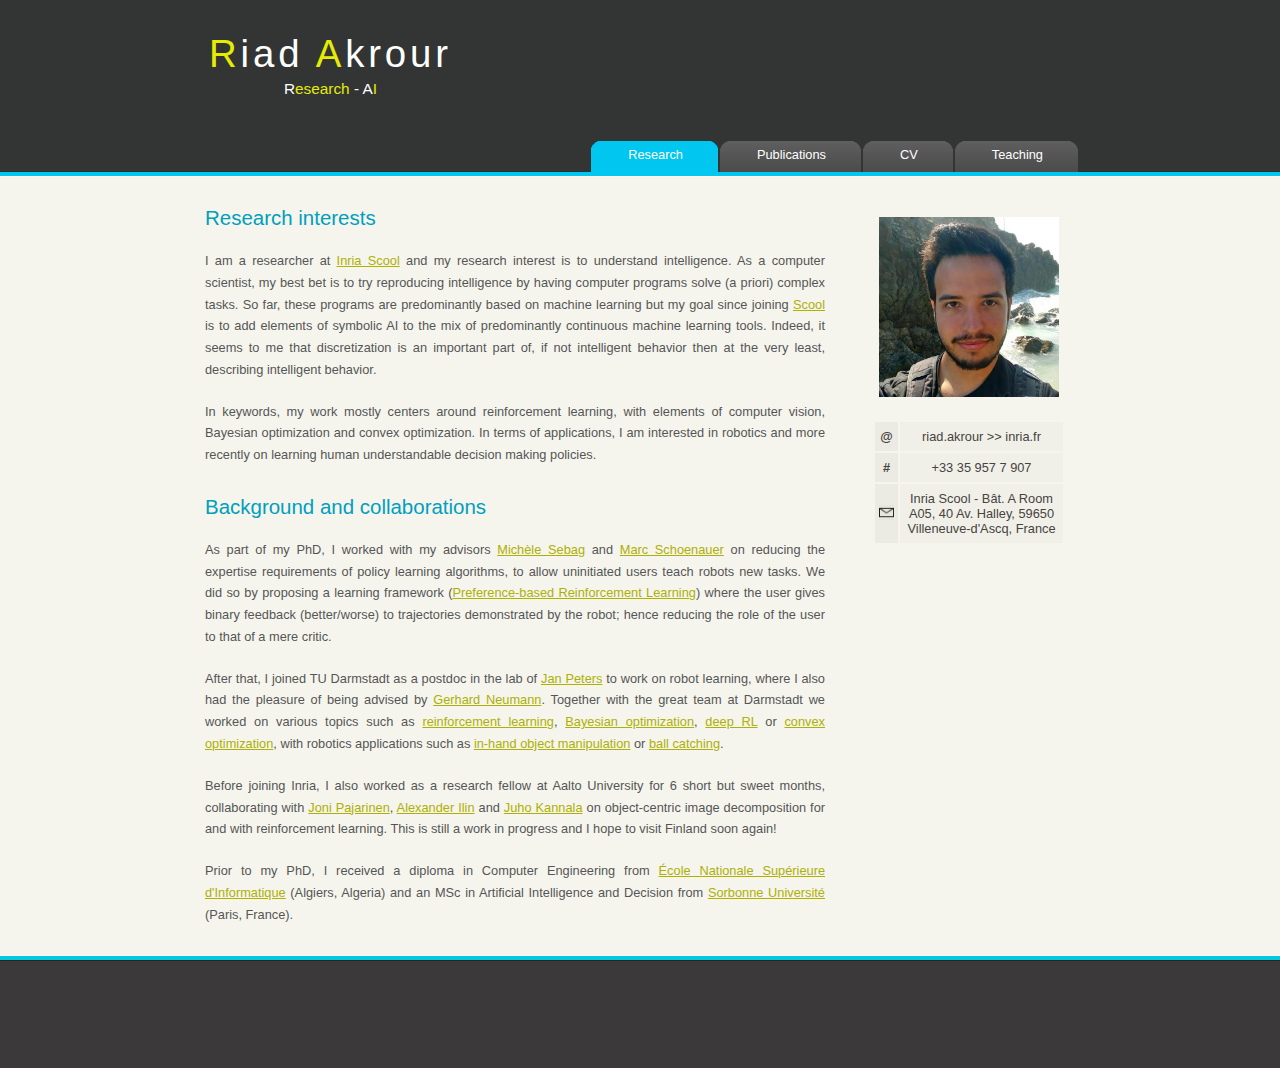
<file: index.html>
<!DOCTYPE HTML>
<html>

<head>
  <title>Riad Akrour</title>
  <meta name="description" content="Reasearch Teaching webpage" />
  <meta name="keywords" content="Machine Learning, Robotics" />
  <meta http-equiv="content-type" content="text/html; charset=UTF-8" />
  <link rel="stylesheet" type="text/css" href="style.css" />
</head>

<body>
  <div id="main">
    <div id="header">
      <div id="logo">
        <div id="logo_text">
          <!-- class="logo_colour", allows you to change the colour of the text -->
          <h1><a href="index.html"><span class="logo_colour">R</span>iad <span class="logo_colour">A</span>krour</a></h1>
           <h2>R<span class="logo_colour">esearch</span> - A<span class="logo_colour">I</span></h2>
        </div>
      </div>
      <div id="menubar">
        <ul id="menu">
          <!-- put class="selected" in the li tag for the selected page - to highlight which page you're on -->
          <li class="selected"><a href="index.html">Research</a></li>
          <li><a href="publications.html">Publications</a></li>
          <li><a href="https://drive.google.com/file/d/1TPNjz0KveMsrz6dhkNO-wKZNPPsTV8Dg/view?usp=sharing" target="_blank">CV</a></li>
          <li><a href="teaching.html">Teaching</a></li>
        </ul>
      </div>
    </div>
    <div id="content_header"></div>
    <div id="site_content">
      <div id="sidebar_container">
        <div class="sidebar">
          <div class="sidebar_item">
              <span class="center"><img src="./me.jpeg" alt="riad akrour" width="180"/></span>
            <table style="width:100%; border-spacing:1;">
                <tr> <th>@</th> <td>riad.akrour >> inria.fr</td> </tr>
                <tr> <th>#</th> <td>+33 35 957 7 907</td> </tr>
                <tr> <th><img src="./mail.png" height="15"/></th> <td> Inria Scool - Bât. A Room A05, 40 Av. Halley, 59650 Villeneuve-d'Ascq, France </td> </tr>
            </table>
 
          </div>
        </div>
      </div>
      <div id="content">
        <!-- insert the page content here -->
       <h2>Research interests</h2>
        <p>I am a researcher at <a href="https://team.inria.fr/scool/" target="_blank">Inria Scool</a> and my research interest is to understand intelligence. As a computer scientist, my best bet is to try reproducing intelligence by having computer programs solve (a priori) complex tasks. So far, these programs are predominantly based on machine learning but my goal since joining <a href="https://team.inria.fr/scool/" target="_blank">Scool</a> is to add elements of symbolic AI to the mix of predominantly continuous machine learning tools. Indeed, it seems to me that discretization is an important part of, if not intelligent behavior then at the very least, describing intelligent behavior.</p>
        
        <p>In keywords, my work mostly centers around reinforcement learning, with elements of computer vision, Bayesian optimization and convex optimization. In terms of applications, I am interested in robotics and more recently on learning human understandable decision making policies. </p>
       
       <h2>Background and collaborations</h2>
       <p>As part of my PhD, I worked with my advisors <a href="https://www.lri.fr/~sebag/" target="_blank">Michèle Sebag</a> and <a href="https://www.lri.fr/~marc/" target="_blank">Marc Schoenauer</a> on reducing the expertise requirements of policy learning algorithms, to allow uninitiated users teach robots new tasks. We did so by proposing a learning framework (<a href="https://jmlr.org/papers/volume18/16-634/16-634.pdf" target="_blank">Preference-based Reinforcement Learning</a>) where the user gives binary feedback (better/worse) to trajectories demonstrated by the robot; hence reducing the role of the user to that of a mere critic.</p>
       
       <p>After that, I joined TU Darmstadt as a postdoc in the lab of <a href="https://www.ias.informatik.tu-darmstadt.de/Member/JanPeters" target="_blank">Jan Peters</a> to work on robot learning, where I also had the pleasure of being advised by <a href="https://alr.anthropomatik.kit.edu/21_65.php" target="_blank">Gerhard Neumann</a>. Together with the great team at Darmstadt we worked on various topics such as <a href="https://www.jmlr.org/papers/volume19/17-329/17-329.pdf" target="_blank">reinforcement learning</a>, <a href="http://proceedings.mlr.press/v70/akrour17a/akrour17a.pdf" target="_blank">Bayesian optimization</a>, <a href="http://proceedings.mlr.press/v97/akrour19a/akrour19a.pdf" target="_blank">deep RL</a> or <a href="https://link.springer.com/content/pdf/10.1007/s10994-021-06037-z.pdf" target="_blank">convex optimization</a>, with robotics applications such as <a href="https://fjfsdata01prod.blob.core.windows.net/articles/files/521448/pubmed-zip/.versions/1/.package-entries/frobt-07-521448/frobt-07-521448.pdf?sv=2018-03-28&sr=b&sig=hW2c65%2BPn4s8ewgDD21qPL2o06z24SWCwtd4YqIQlQQ%3D&se=2022-05-21T18%3A01%3A12Z&sp=r&rscd=attachment%3B%20filename%2A%3DUTF-8%27%27frobt-07-521448.pdf" target="_blank">in-hand object manipulation</a> or <a href="https://ieeexplore.ieee.org/stamp/stamp.jsp?arnumber=8651517" target="_blank">ball catching</a>.</p>
       
       <p>Before joining Inria, I also worked as a research fellow at Aalto University for 6 short but sweet months, collaborating with <a href="https://people.aalto.fi/joni.pajarinen" target="_blank">Joni Pajarinen</a>, <a href="https://users.aalto.fi/~alexilin/" target="_blank">Alexander Ilin</a> and <a href="https://users.aalto.fi/~kannalj1/" target="_blank">Juho Kannala</a> on object-centric image decomposition for and with reinforcement learning. This is still a work in progress and I hope to visit Finland soon again!</p>
       
       <p>Prior to my PhD, I received a diploma in Computer Engineering from <a href="https://www.esi.dz/" target="_blank">École Nationale Supérieure d'Informatique</a> (Algiers, Algeria) and an MSc in Artificial Intelligence and Decision from <a href="https://www.sorbonne-universite.fr/" target="_blank">Sorbonne Université</a> (Paris, France). </p>
        </div>
    </div>
    <div id="content_footer"></div>
    <div id="footer">
    </div>
  </div>
</body>
</html>
</file>
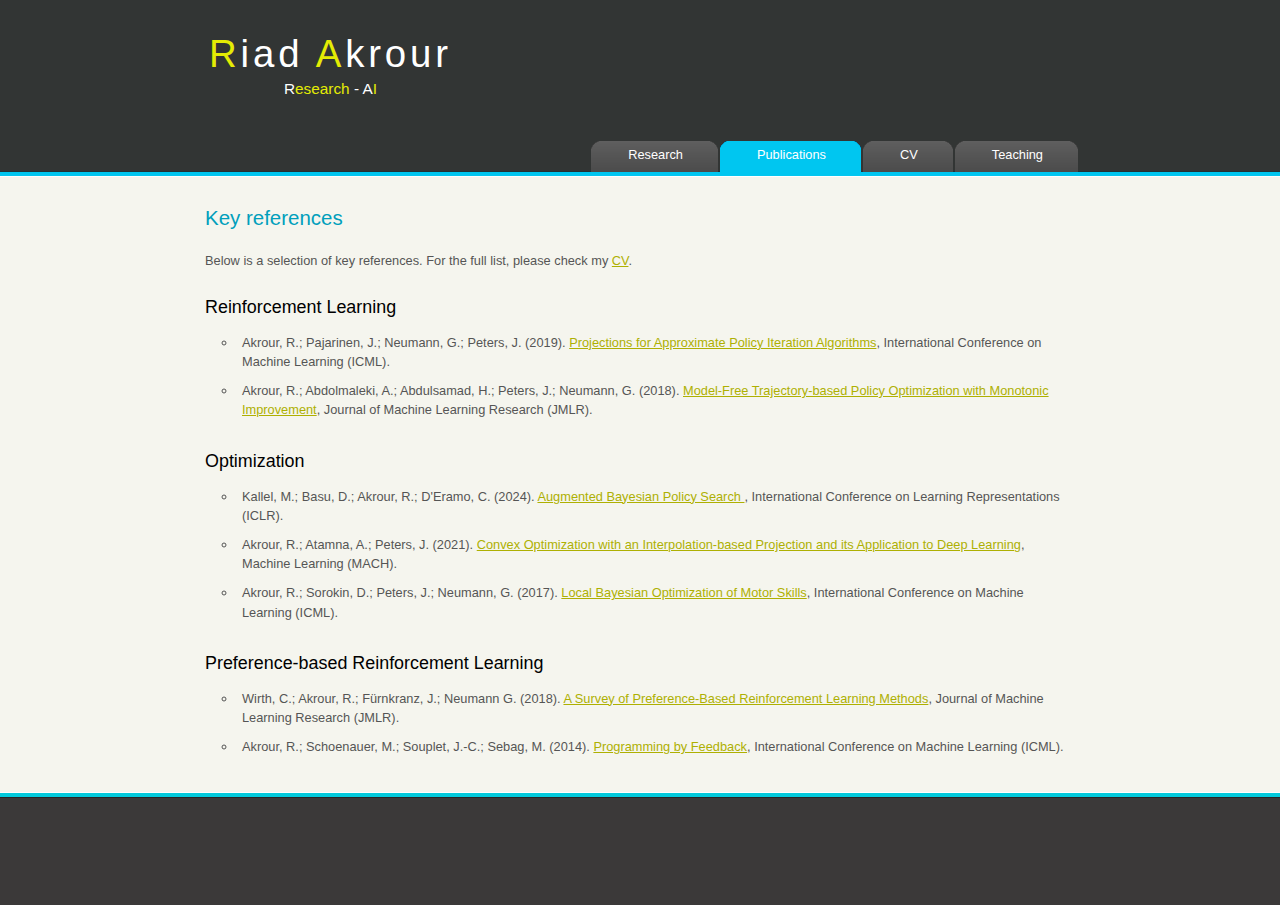
<file: publications.html>
<!DOCTYPE HTML>
<html>

<head>
  <title>Riad Akrour</title>
  <meta name="description" content="Reasearch Teaching webpage" />
  <meta name="keywords" content="Machine Learning, Robotics" />
  <meta http-equiv="content-type" content="text/html; charset=UTF-8" />
  <link rel="stylesheet" type="text/css" href="style.css" />
</head>

<body>
  <div id="main">
    <div id="header">
      <div id="logo">
        <div id="logo_text">
          <!-- class="logo_colour", allows you to change the colour of the text -->
          <h1><a href="index.html"><span class="logo_colour">R</span>iad <span class="logo_colour">A</span>krour</a></h1>
<!--           <h2><span style="color:#CCC">Research</span> and <span style="color:#CCC">Teaching</span> Webpage</h2> -->
           <h2>R<span class="logo_colour">esearch</span> - A<span class="logo_colour">I</span></h2>
<!--            <h2 style="text-align:left;">Research<span style="float:right;">Teaching</span></h2> -->
        </div>
      </div>
      <div id="menubar">
        <ul id="menu">
          <!-- put class="selected" in the li tag for the selected page - to highlight which page you're on -->
          <li><a href="index.html">Research</a></li>
          <li class="selected"><a href="publications.html">Publications</a></li>
          <li><a href="https://drive.google.com/file/d/1TPNjz0KveMsrz6dhkNO-wKZNPPsTV8Dg/view?usp=sharing" target="_blank">CV</a></li>
          <li><a href="teaching.html">Teaching</a></li>
        </ul>
      </div>
    </div>
    <div id="content_header"></div>
    <div id="site_content">
<!--       <div id="sidebar_container">
        <div class="sidebar">
          <div class="sidebar_item"> 
          	<span class="center"><img src="./melong.jpg" alt="riad akrour" width="150"/></span>
			<table style="width:100%; border-spacing:1;">
				<tr> <th>@</th> <td>riad.akrour >> inria.fr</td> </tr>
				<tr> <th>#</th> <td>+33 169 154 232</td> </tr>
				<tr> <th><img src="./mail.png" height="15"/></th> <td> LRI - Bât. 660, Université Paris-Sud, 91190 Gif-sur-Yvette, France </td> </tr>
			</table>
 
          </div>
        </div>
      </div>
 -->	  
	  <div id="content_full">
        <!-- insert the page content here -->
	   <h2>Key references</h2>
	   <p>Below is a selection of key references. For the full list, please check my <a href="https://drive.google.com/file/d/1TPNjz0KveMsrz6dhkNO-wKZNPPsTV8Dg/view?usp=sharing" target="_blank">CV</a>.</p>
	   <h3>Reinforcement Learning</h3>
	   <ul>
	       <li>Akrour, R.; Pajarinen, J.; Neumann, G.; Peters, J. (2019). <a href="http://proceedings.mlr.press/v97/akrour19a/akrour19a.pdf" target="_blank">Projections for Approximate Policy Iteration Algorithms</a>, International Conference on Machine Learning (ICML).</li>
    		<li>Akrour, R.; Abdolmaleki, A.; Abdulsamad, H.; Peters, J.; Neumann, G. (2018). <a href="https://www.jmlr.org/papers/volume19/17-329/17-329.pdf" target="_blank">Model-Free Trajectory-based Policy Optimization with Monotonic Improvement</a>, Journal of Machine Learning Research (JMLR). </li>
	</ul>

	<h3>Optimization</h3>
	<ul>
	  <li>Kallel, M.; Basu, D.; Akrour, R.; D'Eramo, C. (2024). <a href="https://openreview.net/pdf?id=OvlcyABNQT" target="_blank"> Augmented Bayesian Policy Search </a>, International Conference on Learning Representations (ICLR).</li>
	  <li>Akrour, R.; Atamna, A.; Peters, J. (2021). <a href="https://link.springer.com/content/pdf/10.1007/s10994-021-06037-z.pdf" target="_blank">Convex Optimization with an Interpolation-based Projection and its Application to Deep Learning</a>, Machine Learning (MACH).</li>
	  <li>Akrour, R.; Sorokin, D.; Peters, J.; Neumann, G. (2017). <a href="http://proceedings.mlr.press/v70/akrour17a/akrour17a.pdf" target="_blank">Local Bayesian Optimization of Motor Skills</a>, International Conference on Machine Learning (ICML).</li>
	</ul>
	<h3>Preference-based Reinforcement Learning</h3>
	<ul>
	  <li>Wirth, C.; Akrour, R.; Fürnkranz, J.; Neumann G. (2018). <a href="https://jmlr.org/papers/volume18/16-634/16-634.pdf" target="_blank">A Survey of Preference-Based Reinforcement Learning Methods</a>, Journal of Machine Learning Research (JMLR).</li>
	  <li>Akrour, R.; Schoenauer, M.; Souplet, J.-C.; Sebag, M. (2014). <a href="http://proceedings.mlr.press/v32/schoenauer14.pdf" target="_blank">Programming by Feedback</a>, International Conference on Machine Learning (ICML). </li>
	</ul>
	  </div>
    </div>
    <div id="content_footer"></div>
    <div id="footer">
    </div>
  </div>
</body>
</html>
</file>
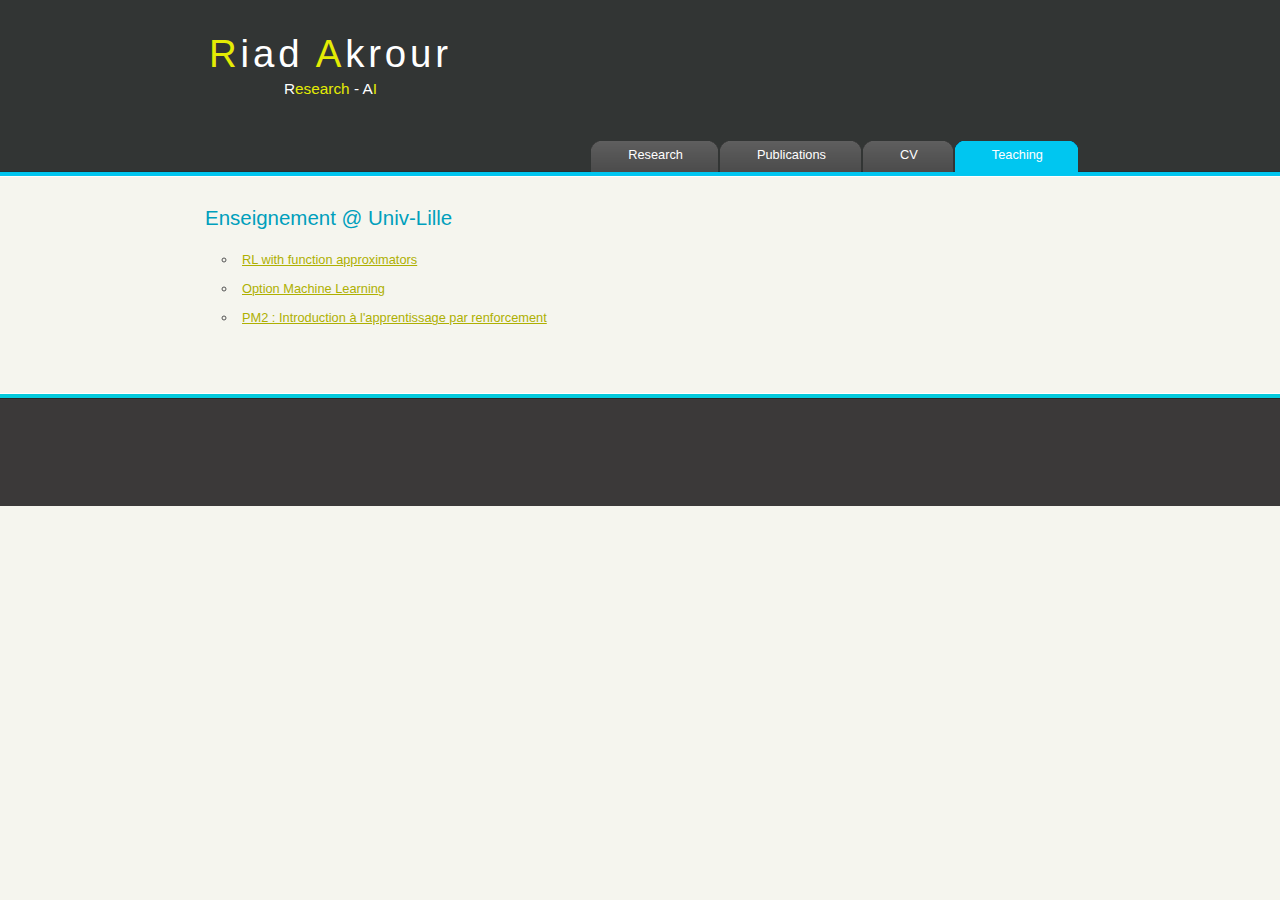
<file: teaching.html>
<!DOCTYPE HTML>
<html>

<head>
  <title>Riad Akrour</title>
  <meta name="description" content="Reasearch Teaching webpage" />
  <meta name="keywords" content="Machine Learning, Robotics" />
  <meta http-equiv="content-type" content="text/html; charset=UTF-8" />
  <link rel="stylesheet" type="text/css" href="style.css" />
</head>

<body>
  <div id="main">
    <div id="header">
      <div id="logo">
        <div id="logo_text">
          <!-- class="logo_colour", allows you to change the colour of the text -->
          <h1><a href="index.html"><span class="logo_colour">R</span>iad <span class="logo_colour">A</span>krour</a></h1>
<!--           <h2><span style="color:#CCC">Research</span> and <span style="color:#CCC">Teaching</span> Webpage</h2> -->
           <h2>R<span class="logo_colour">esearch</span> - A<span class="logo_colour">I</span></h2>
<!--            <h2 style="text-align:left;">Research<span style="float:right;">Teaching</span></h2> -->
        </div>
      </div>
      <div id="menubar">
        <ul id="menu">
          <!-- put class="selected" in the li tag for the selected page - to highlight which page you're on -->
          <li><a href="index.html">Research</a></li>
          <li><a href="publications.html">Publications</a></li>
          <li><a href="https://drive.google.com/file/d/1TPNjz0KveMsrz6dhkNO-wKZNPPsTV8Dg/view?usp=sharing" target="_blank">CV</a></li>
          <li class="selected"><a href="teaching.html">Teaching</a></li>
        </ul>
      </div>
    </div>
    <div id="content_header"></div>
    <div id="site_content">
<!--       <div id="sidebar_container">
        <div class="sidebar">
          <div class="sidebar_item"> 
          	<span class="center"><img src="./melong.jpg" alt="riad akrour" width="150"/></span>
			<table style="width:100%; border-spacing:1;">
				<tr> <th>@</th> <td>riad.akrour >> inria.fr</td> </tr>
				<tr> <th>#</th> <td>+33 169 154 232</td> </tr>
				<tr> <th><img src="./mail.png" height="15"/></th> <td> LRI - Bât. 660, Université Paris-Sud, 91190 Gif-sur-Yvette, France </td> </tr>
			</table>
 
          </div>
        </div>
      </div>
 -->	  
	  <div id="content_full">
        <!-- insert the page content here -->
		<h2>Enseignement @ Univ-Lille</h1>	
		<ul>
			<li><a href="https://drive.google.com/file/d/1tQVj8Rot4KoZasAevoFiWvBaMgQzmeLC/view?usp=sharing" target="_blank">RL with function approximators </a> </li>
			<li><a href="https://drive.google.com/file/d/1TqrE1kuhA6FLV27Kepv-8mnJrTTjdmG3/view?usp=share_link" target="_blank">Option Machine Learning </a> </li>
			<li><a href="https://drive.google.com/file/d/1TqrE1kuhA6FLV27Kepv-8mnJrTTjdmG3/view?usp=sharing" target="_blank">PM2 : Introduction à l'apprentissage par renforcement </a> </li>
			<!-- <li><a href="https://drive.google.com/file/d/1_syVhqhOhatGKWHY23mbU8uSC565AodK/view?usp=sharing" target="_blank">PM1 : Réseaux de neurones </a> </li>-->
		</ul>
		<h2>
	  </div>
    </div>
    <div id="content_footer"></div>
    <div id="footer">
    </div>
  </div>
</body>
</html>
</file>
<file: style.css>
html
{ height: 100%;}

*
{ margin: 0;
  padding: 0;}

body
{ font: normal .80em 'trebuchet ms', arial, sans-serif;
  background: #F5F5EE;
  color: #555;}

p
{ padding: 0 0 20px 0;
  line-height: 1.7em;}

img
{ border: 0;}

h1, h2, h3, h4, h5, h6 
{ color: #362C20;
  letter-spacing: 0em;
  padding: 0 0 5px 0;}

h1, h2, h3
{ font: normal 170% 'century gothic', arial;
  margin: 0 0 15px 0;
  padding: 15px 0 5px 0;
  color: #000;}

h2
{ font-size: 160%;
  padding: 9px 0 5px 0;
  color: #009FBC;}

h3
{ font-size: 140%;
  padding: 5px 0 0 0;}

h4, h6
{ color: #009FBC;
  padding: 0 0 5px 0;
  font: normal 110% arial;
  text-transform: uppercase;}

h5, h6
{ color: #888;
  font: normal 95% arial;
  letter-spacing: normal;
  padding: 0 0 15px 0;}

a, a:hover
{ outline: none;
  text-decoration: underline;
  color: #AEB002;}

a:hover
{ text-decoration: none;}

blockquote
{ margin: 20px 0; 
  padding: 10px 20px 0 20px;
  border: 1px solid #E5E5DB;
  background: #FFF;}

ul
{ margin: 2px 0 22px 17px;
  padding-left: 15px;
}

ul li
{ list-style-type: circle;
  margin: 0 0 6px 0; 
  padding: 0 0 4px 5px;
  line-height: 1.5em;}

ol
{ margin: 8px 0 22px 20px;}

ol li
{ margin: 0 0 11px 0;}

.left
{ float: left;
  width: auto;
  margin-right: 10px;}

.right
{ float: right; 
  width: auto;
  margin-left: 10px;}

.center
{ display: block;
  text-align: center;
  margin: 20px auto;}

#main, #logo, #menubar, #site_content, #footer
{ margin-left: auto; 
  margin-right: auto;}

#header
{ background: #323534 url(back.png) repeat-x;
  height: 177px;}

#logo
{ width: 880px;
  position: relative;
  height: 140px;
  background: transparent;
  text-align: center;
}

#logo #logo_text 
{ position: absolute; 
  top: 10px;
  left: 0;}

#logo h1, #logo h2
{ font: normal 300% 'century gothic', arial, sans-serif;
  border-bottom: 0;
  text-transform: none;
  margin: 0 0 0 9px;}

#logo_text h1, #logo_text h1 a, #logo_text h1 a:hover 
{ padding: 22px 0 0 0;
  color: #FFF;
  letter-spacing: 0.1em;
  text-decoration: none;}

#logo_text h1 a .logo_colour
{ color: #E4EC04;}

#logo_text a:hover .logo_colour
{ color: #FFF;}

#logo_text h2
{ font-size: 120%;
  padding: 4px 0 0 0;
  color: #FFF;}

#logo_text h2 .logo_colour
{ color: #E4EC04;}

#menubar
{ width: 880px;
  height: 46px;} 

ul#menu
{ float: right;
  margin: 0;}

ul#menu li
{ float: left;
  padding: 0 0 0 9px;
  list-style: none;
  margin: 1px 2px 0 0;
  background: #5A5A5A url(tab.png) no-repeat 0 0;}

ul#menu li a
{ font: normal 100% 'trebuchet ms', sans-serif;
  display: block; 
  float: left; 
  height: 20px;
  padding: 6px 35px 5px 28px;
  text-align: center;
  color: #FFF;
  text-decoration: none;
  background: #5A5A5A url(tab.png) no-repeat 100% 0;} 

ul#menu li.selected a
{ height: 20px;
  padding: 6px 35px 5px 28px;}

ul#menu li.selected
{ margin: 1px 2px 0 0;
  background: #00C6F0 url(tab_selected.png) no-repeat 0 0;}

ul#menu li.selected a, ul#menu li.selected a:hover
{ background: #00C6F0 url(tab_selected.png) no-repeat 100% 0;
  color: #FFF;}

ul#menu li a:hover
{ color: #E4EC04;}

#site_content
{ width: 880px;
  overflow: hidden;
  margin: 20px auto 0 auto;
  padding: 0 0 10px 0;} 

#sidebar_container
{ float: right;
  width: 224px;}

.sidebar_top
{ width: 222px;
  height: 14px;
  /*background: transparent url(side_top.png) no-repeat;*/}

.sidebar_base
{ width: 222px;
  height: 14px;
  background: url(side_base.png) no-repeat;}

.sidebar
{ float: right;
  width: 222px;
  padding: 0;
  margin: 0 0 16px 0;}

.sidebar_item
{ /*background: url(side_back.png) repeat-y*/;
  padding: 0 15px;
  width: 192px;}

.sidebar li a.selected
{ color: #444;} 

.sidebar ul
{ margin: 0;} 

#content_full
{text-align: left;
  width: 860px;
  padding: 0 0 0 5px;
  float: left;}

#content
{ text-align: justify;
  width: 620px;
  padding: 0 0 0 5px;
  float: left;}
  
#content ul
{ margin: 2px 0 22px 0px;}

#content ul li, .sidebar ul li
{ list-style-type: none;
  background: url(bullet.png) no-repeat;
  margin: 0 0 0 0; 
  padding: 0 0 4px 25px;
  line-height: 1.5em;}

#footer
{ width: 100%;
  font-family: 'trebuchet ms', sans-serif;
  font-size: 100%;
  height: 80px;
  padding: 28px 0 5px 0;
  text-align: center; 
  background: #3B3939 url(footer.png) repeat-x;
  color: #A8AA94;}

#footer p
{ line-height: 1.7em;
  padding: 0 0 10px 0;}

#footer a
{ color: #A8AA94;
  text-decoration: none;}

#footer a:hover
{ color: #FFF;
  text-decoration: none;}

.search
{ color: #5D5D5D; 
  border: 1px solid #BBB; 
  width: 134px; 
  padding: 4px; 
  font: 100% arial, sans-serif;}

.form_settings
{ margin: 15px 0 0 0;}

.form_settings p
{ padding: 0 0 4px 0;}

.form_settings span
{ float: left; 
  width: 200px; 
  text-align: left;}
  
.form_settings input, .form_settings textarea
{ padding: 5px; 
  width: 299px; 
  font: 100% arial; 
  border: 1px solid #E5E5DB; 
  background: #FFF; 
  color: #47433F;}
  
.form_settings .submit
{ font: 100% arial; 
  border: 0; 
  width: 99px; 
  margin: 0 0 0 212px; 
  height: 33px;
  padding: 2px 0 3px 0;
  cursor: pointer; 
  background: #3B3B3B; 
  color: #FFF;}

.form_settings textarea, .form_settings select
{ font: 100% arial; 
  width: 299px;}

.form_settings select
{ width: 310px;}

.form_settings .checkbox
{ margin: 4px 0; 
  padding: 0; 
  width: 14px;
  border: 0;
  background: none;}

.separator
{ width: 100%;
  height: 0;
  border-top: 1px solid #D9D5CF;
  border-bottom: 1px solid #FFF;
  margin: 0 0 20px 0;}
  
table
{ margin: 10px 0 30px 0;}

table tr th, table tr td
{ background: #ebebe4;
  color: #47433F;
  padding: 7px 4px;
  text-align: center;}
  
table tr td
{ background: #f0f0e9;
  color: #47433F;
  border-top: 0px solid #FFF;}
</file>
